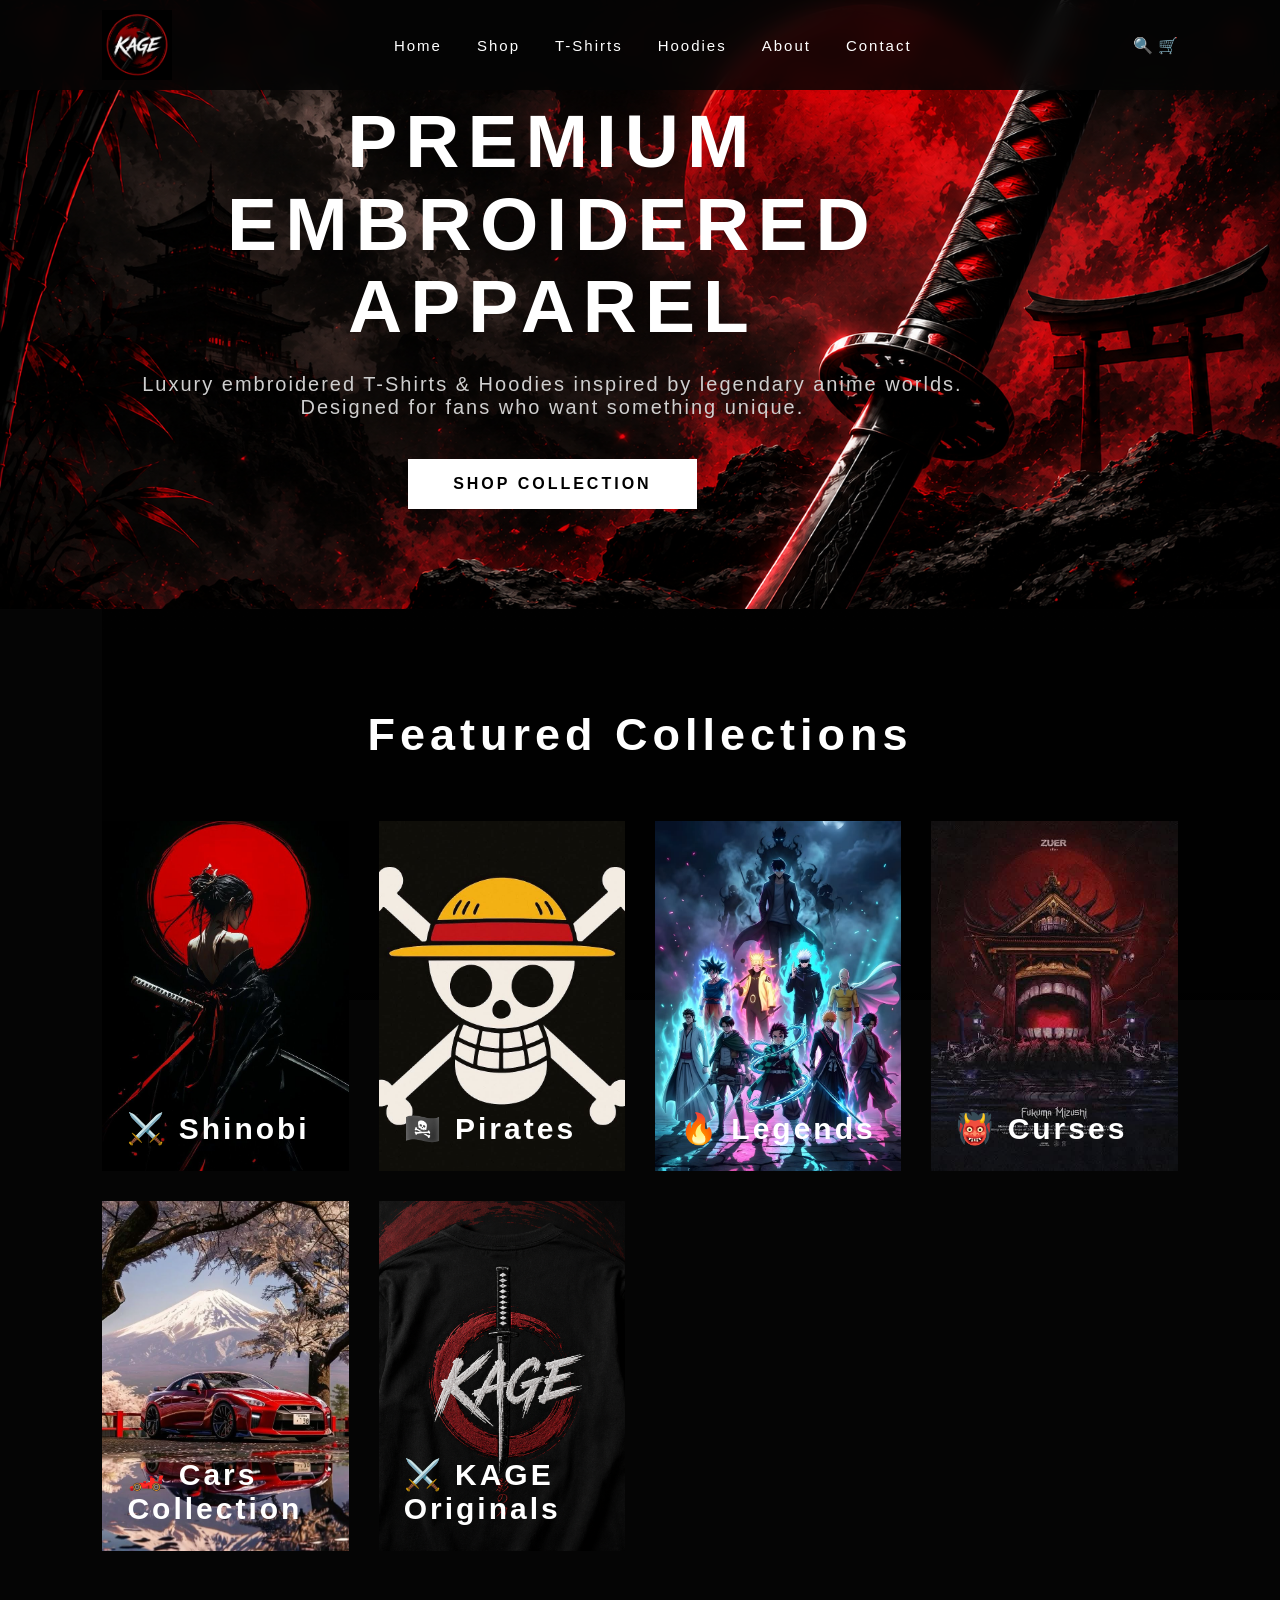
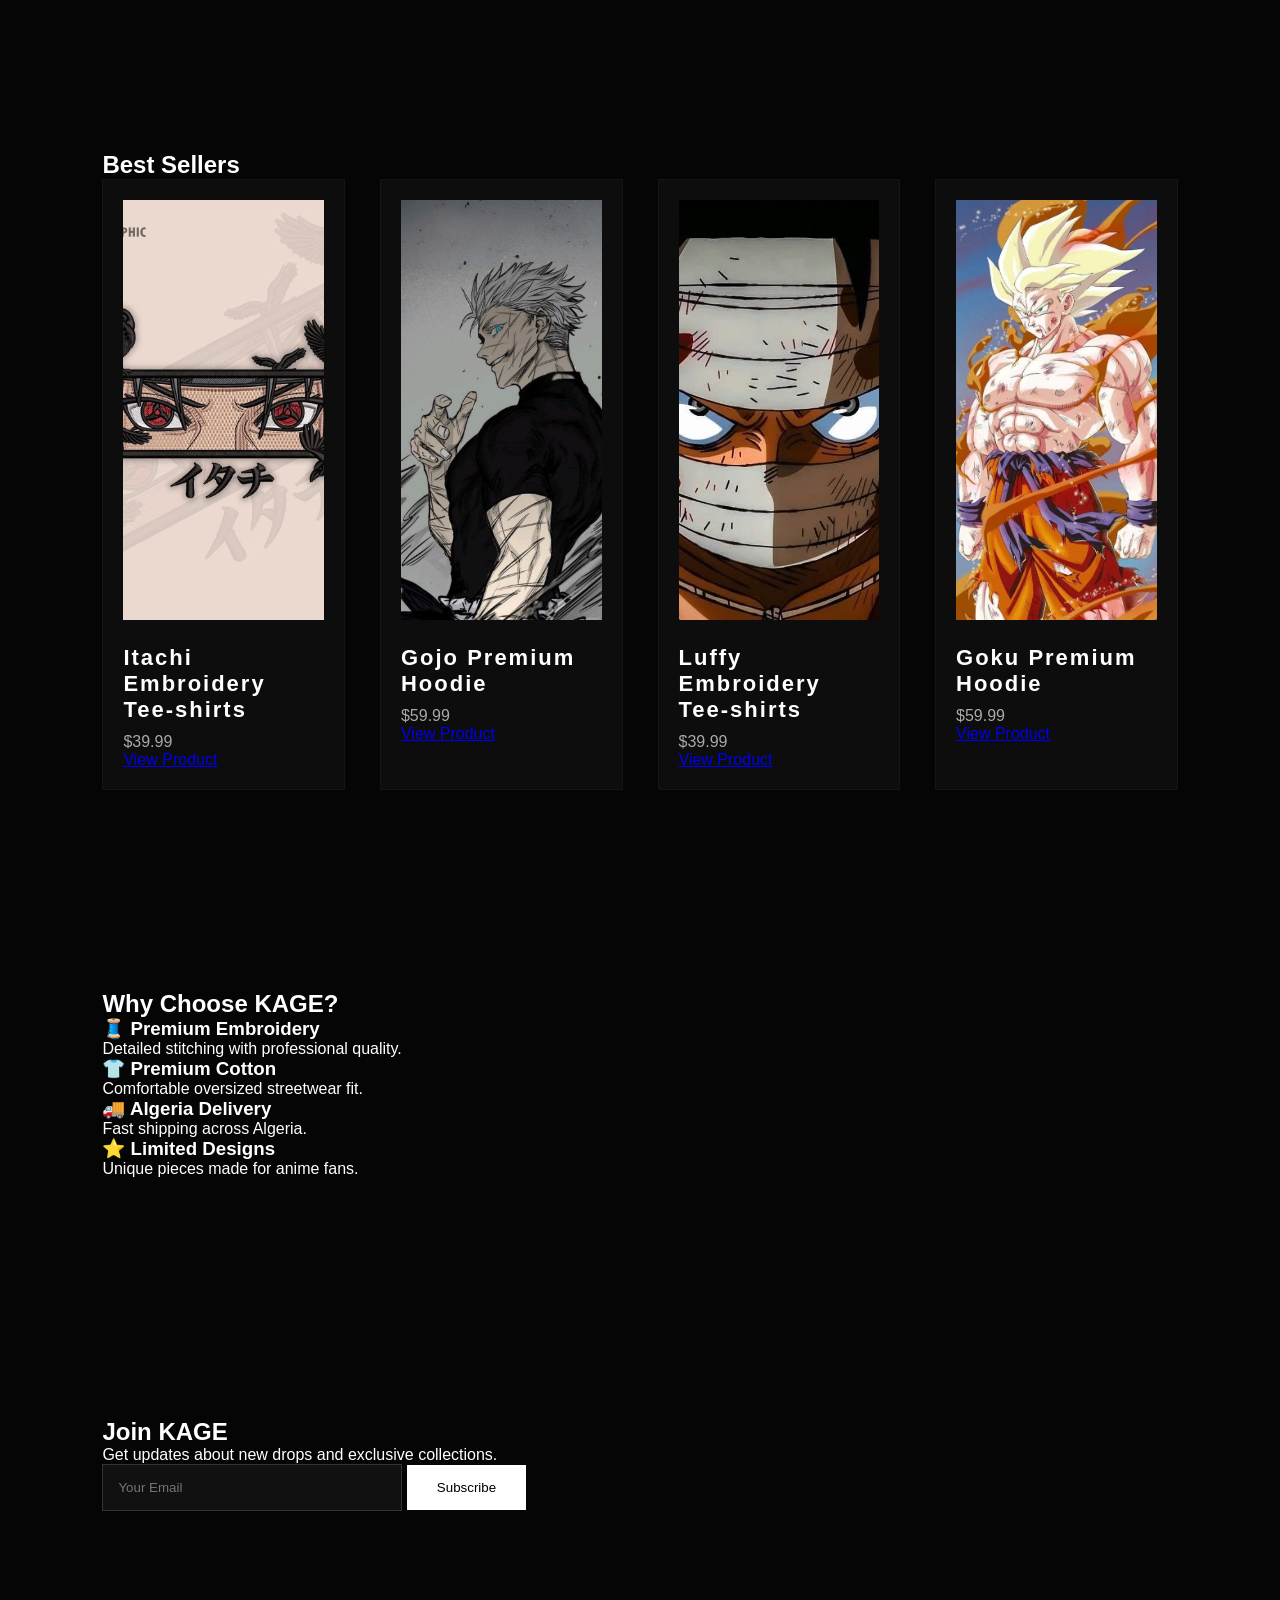
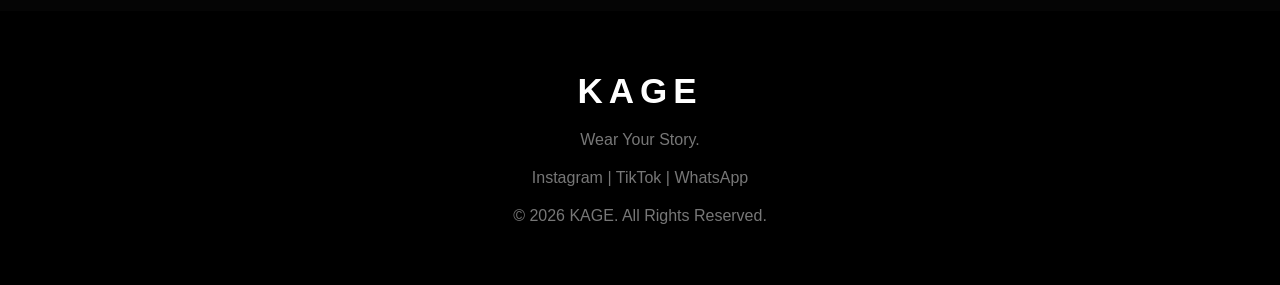
<file: index.html>
<!DOCTYPE html>
<html lang="en">

<head>
    <meta charset="UTF-8">
    <meta name="viewport" content="width=device-width, initial-scale=1.0">

    <title>KAGE | Premium Embroidered Anime Streetwear</title>

    <meta name="description" content="KAGE creates premium embroidered anime T-Shirts and Hoodies with luxury streetwear style.">

    <link rel="stylesheet" href="style.css">
</head>

<body>

<header class="navbar">

    <div class="logo">
        <img src="logo.png" alt="KAGE Logo">
    </div>

    <nav class="menu">
        <a href="index.html">Home</a>
        <a href="shop.html">Shop</a>
        <a href="#">T-Shirts</a>
        <a href="#">Hoodies</a>
        <a href="#">About</a>
        <a href="#">Contact</a>
    </nav>

    <div class="icons">
        <span>🔍</span>
        <span>🛒</span>
    </div>

</header>

<section class="hero">

    <div class="hero-content">

        <h1>
            PREMIUM<br>
            EMBROIDERED<br>
            APPAREL
        </h1>

        <p>
            Luxury embroidered T-Shirts & Hoodies inspired by legendary anime worlds.
            Designed for fans who want something unique.
        </p>

        <a href="shop.html" class="btn">
            SHOP COLLECTION
        </a>

    </div>

</section>

<section class="categories">

    <h2 class="section-title">
        Featured Collections
    </h2>

    <div class="category-grid">

        <div class="category">
            <img src="hero.jpg" alt="Shinobi Anime Collection">
            <h3>⚔️ Shinobi</h3>
        </div>

        <div class="category">
            <img src="pirates.jpg" alt="Pirates Anime Collection">
            <h3>🏴‍☠️ Pirates</h3>
        </div>
        
<div class="category">
    <img src="legends.jpg" alt="Legends Anime Collection">
    <h3>🔥 Legends</h3>
</div>

        <div class="category">
            <img src="curses.jpg" alt="Curses Anime Collection">
            <h3>👹 Curses</h3>
        </div>
        
<div class="category">
    <img src="cars.jpg" alt="Cars Collection">
    <h3>🏎️ Cars Collection</h3>
</div>

<div class="category">
    <img src="kage-original.png" alt="KAGE Originals">
    <h3>⚔️ KAGE Originals</h3>
</div>
    
    </div>

</section>

<section class="products">

    <h2>
        Best Sellers
    </h2>

    <div class="product-grid">

        <div class="product-card">
            <img src="itachi.jpg" alt="Itachi Embroidered T Shirt">
            <h3>Itachi Embroidery Tee-shirts</h3>
            <p>$39.99</p>
            <a href="product.html" class="btn-small">View Product</a>
        </div>

        <div class="product-card">
            <img src="gojo.jpg" alt="Gojo Embroidered Hoodie">
            <h3>Gojo Premium Hoodie</h3>
            <p>$59.99</p>
            <a href="product.html" class="btn-small">View Product</a>
        </div>

        <div class="product-card">
            <img src="luffy.jpg" alt="Luffy Embroidered T Shirt">
            <h3>Luffy Embroidery Tee-shirts</h3>
            <p>$39.99</p>
            <a href="product.html" class="btn-small">View Product</a>
        </div>

        <div class="product-card">
            <img src="goku.jpg" alt="Goku Embroidered Hoodie">
            <h3>Goku Premium Hoodie</h3>
            <p>$59.99</p>
            <a href="product.html" class="btn-small">View Product</a>
        </div>

    </div>

</section>

<section class="why">

    <h2>
        Why Choose KAGE?
    </h2>

    <div class="why-grid">

        <div>
            <h3>🧵 Premium Embroidery</h3>
            <p>Detailed stitching with professional quality.</p>
        </div>

        <div>
            <h3>👕 Premium Cotton</h3>
            <p>Comfortable oversized streetwear fit.</p>
        </div>

        <div>
            <h3>🚚 Algeria Delivery</h3>
            <p>Fast shipping across Algeria.</p>
        </div>

        <div>
            <h3>⭐ Limited Designs</h3>
            <p>Unique pieces made for anime fans.</p>
        </div>

    </div>

</section>

<section class="newsletter">

    <h2>
        Join KAGE
    </h2>

    <p>
        Get updates about new drops and exclusive collections.
    </p>

    <input type="email" placeholder="Your Email">

    <button>
        Subscribe
    </button>

</section>

<footer>

    <h2>KAGE</h2>

    <p>Wear Your Story.</p>

    <p>Instagram | TikTok | WhatsApp</p>

    <p>© 2026 KAGE. All Rights Reserved.</p>

</footer>

</body>
</html>
</file>
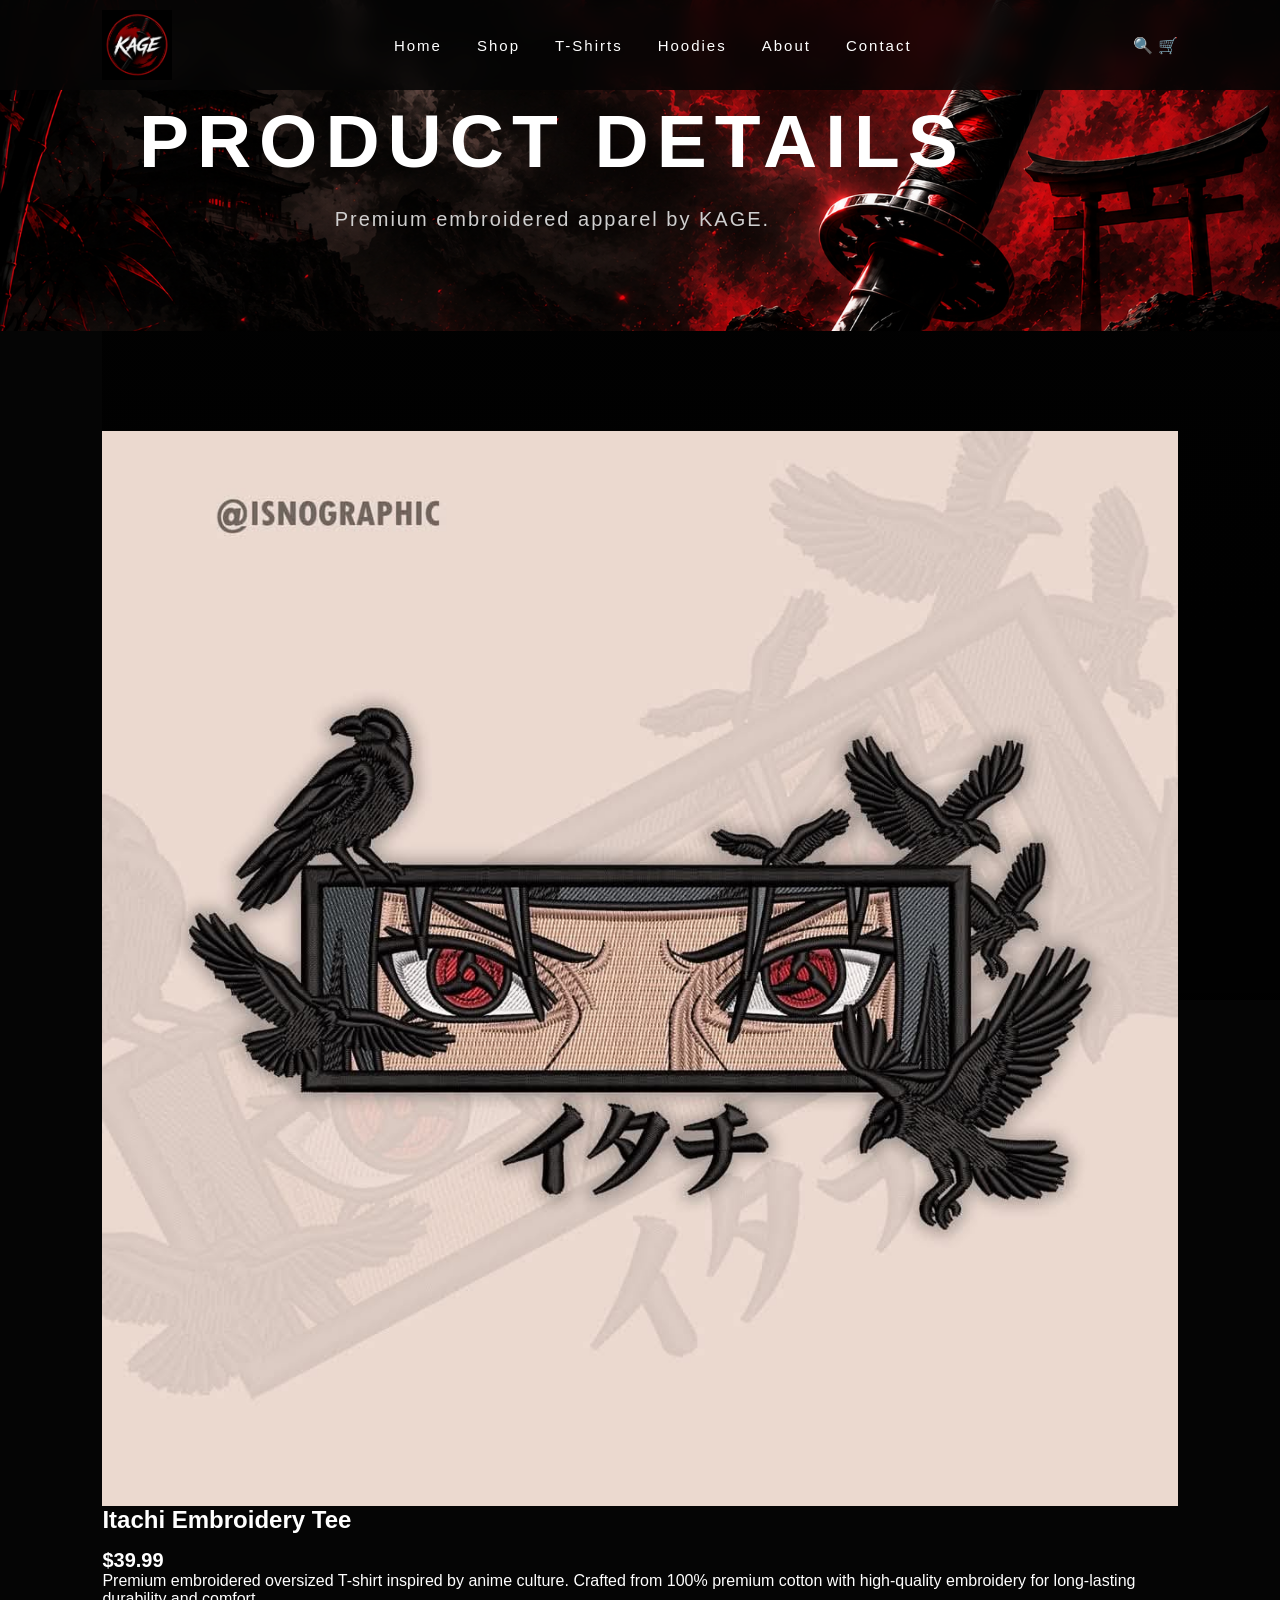
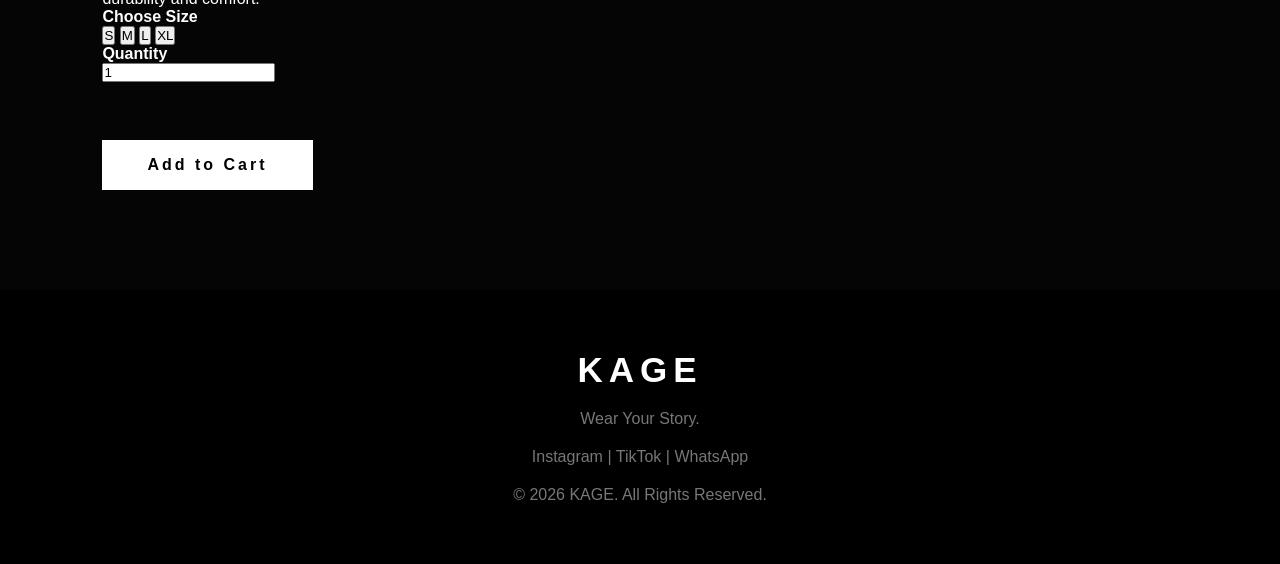
<file: product.html>
<!DOCTYPE html>
<html lang="en">

<head>
    <meta charset="UTF-8">
    <meta name="viewport" content="width=device-width, initial-scale=1.0">

<title>KAGE | Shop</title>
    <meta name="description" content="KAGE creates premium embroidered anime T-Shirts and Hoodies with luxury streetwear style.">

    <link rel="stylesheet" href="style.css">
</head>

<body>

<header class="navbar">

    <div class="logo">
        <img src="logo.png" alt="KAGE Logo">
    </div>

    <nav class="menu">
        <a href="index.html">Home</a>
        <a href="shop.html">Shop</a>
        <a href="#">T-Shirts</a>
        <a href="#">Hoodies</a>
        <a href="#">About</a>
        <a href="#">Contact</a>
    </nav>

    <div class="icons">
        <span>🔍</span>
        <span>🛒</span>
    </div>

</header>

<section class="hero">

    <div class="hero-content">

        <h1>PRODUCT DETAILS</h1>

        <p>
            Premium embroidered apparel by KAGE.
        </p>
    </div>

</section>

       
<section class="product-page">

    <div class="product-container">

        <div class="product-image">

            <img src="itachi.jpg" alt="Itachi Embroidery Tee">

        </div>

        <div class="product-details">

            <h2>Itachi Embroidery Tee</h2>

            <p class="price">$39.99</p>

            <p class="description">
                Premium embroidered oversized T-shirt inspired by anime culture.
                Crafted from 100% premium cotton with high-quality embroidery for
                long-lasting durability and comfort.
            </p>

            <h4>Choose Size</h4>

            <div class="sizes">
                <button>S</button>
                <button>M</button>
                <button>L</button>
                <button>XL</button>
            </div>

            <h4>Quantity</h4>

            <input type="number" value="1" min="1">

            <br><br>

            <a href="#" class="btn">Add to Cart</a>

        </div>

    </div>

</section>
       



<footer>

    <h2>KAGE</h2>

    <p>Wear Your Story.</p>

    <p>Instagram | TikTok | WhatsApp</p>

    <p>© 2026 KAGE. All Rights Reserved.</p>

</footer>

</body>
</html>
</file>
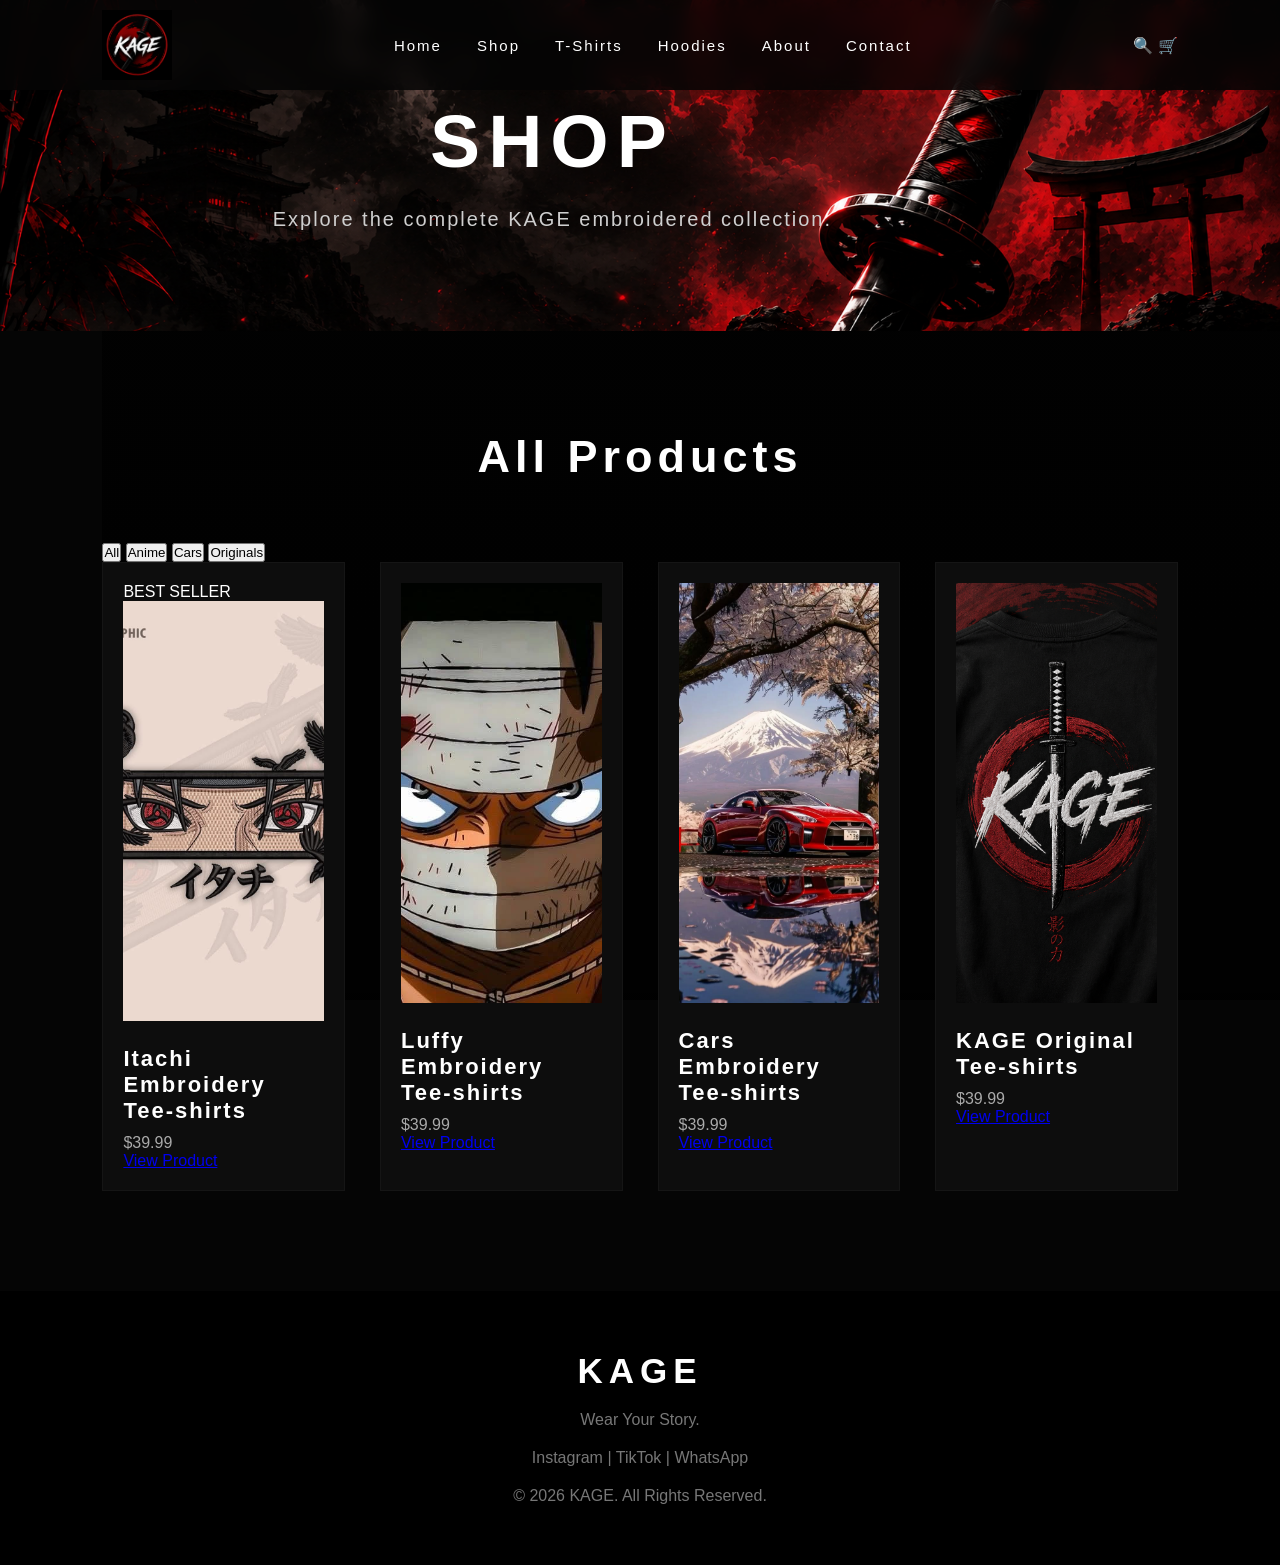
<file: shop.html>
<!DOCTYPE html>
<html lang="en">

<head>
    <meta charset="UTF-8">
    <meta name="viewport" content="width=device-width, initial-scale=1.0">

<title>KAGE | Shop</title>
    <meta name="description" content="KAGE creates premium embroidered anime T-Shirts and Hoodies with luxury streetwear style.">

    <link rel="stylesheet" href="style.css">
</head>

<body>

<header class="navbar">

    <div class="logo">
        <img src="logo.png" alt="KAGE Logo">
    </div>

    <nav class="menu">
        <a href="index.html">Home</a>
        <a href="shop.html">Shop</a>
        <a href="#">T-Shirts</a>
        <a href="#">Hoodies</a>
        <a href="#">About</a>
        <a href="#">Contact</a>
    </nav>

    <div class="icons">
        <span>🔍</span>
        <span>🛒</span>
    </div>

</header>

<section class="hero">

    <div class="hero-content">

        <h1>SHOP</h1>

        <p>
            Explore the complete KAGE embroidered collection.
        </p>

    </div>

</section>

       
<section class="products">

   <h2 class="section-title">
    All Products
   </h2>
<div class="shop-filters">

    <button class="filter-btn active">All</button>

    <button class="filter-btn">Anime</button>

    <button class="filter-btn">Cars</button>

    <button class="filter-btn">Originals</button>
</div>

    
  <div class="product-grid">

    <div class="product-card">

        <span class="product-badge">BEST SELLER</span>

        <img src="itachi.jpg" alt="Itachi Embroidery Tee-shirts">

        <h3>Itachi Embroidery Tee-shirts</h3>

        <p>$39.99</p>

        <a href="product.html" class="btn-small">View Product</a>

    </div>

    <div class="product-card">

        <img src="luffy.jpg" alt="Luffy Embroidery Tee-shirts">

        <h3>Luffy Embroidery Tee-shirts</h3>

        <p>$39.99</p>

        <a href="product.html" class="btn-small">View Product</a>

    </div>

    <div class="product-card">

        <img src="cars.jpg" alt="Cars Embroidery Tee-shirts">

        <h3>Cars Embroidery Tee-shirts</h3>

        <p>$39.99</p>

        <a href="product.html" class="btn-small">View Product</a>

    </div>

    <div class="product-card">

        <img src="kage-original.png" alt="KAGE Original Tee-shirts">

        <h3>KAGE Original Tee-shirts</h3>

        <p>$39.99</p>

        <a href="product.html" class="btn-small">View Product</a>

    </div>

</div>

</section>
       



<footer>

    <h2>KAGE</h2>

    <p>Wear Your Story.</p>

    <p>Instagram | TikTok | WhatsApp</p>

    <p>© 2026 KAGE. All Rights Reserved.</p>

</footer>

</body>
</html>
</file>
<file: style.css>
/* =========================
   KAGE - Premium Apparel
   Homepage CSS Part 1
========================= */

* {
    margin: 0;
    padding: 0;
    box-sizing: border-box;
    font-family: 'Arial', sans-serif;
}

body {
    background: #050505;
    color: white;
    overflow-x: hidden;
}


/* =========================
   HEADER / NAVIGATION
========================= */

header {
    width: 100%;
    height: 90px;
    padding: 0 8%;
    display: flex;
    align-items: center;
    justify-content: space-between;
    position: fixed;
    top: 0;
    z-index: 1000;
    background: rgba(5,5,5,0.85);
    backdrop-filter: blur(10px);
}


header h1 {
    font-size: 32px;
    letter-spacing: 5px;
    font-weight: 900;
}
.logo{
    width:70px;
    height:70px;
    display:flex;
    align-items:center;
}

.logo img{
    width:100%;
    height:100%;
    object-fit:contain;
}


nav {
    display: flex;
    gap: 35px;
}


nav a {
    text-decoration: none;
    color: white;
    font-size: 15px;
    letter-spacing: 2px;
    transition: 0.3s;
}


nav a:hover {
    color: #aaa;
}



/* =========================
   HERO SECTION
========================= */


  .hero {
    background-image: url("banner.png");
    background-size: cover;
    background-position: center;
} 



.hero::before {

    content:"";
    position:absolute;
    width:100%;
    height:100%;
    background:
    linear-gradient(
    rgba(0,0,0,.65),
    rgba(0,0,0,.9)
    );

    z-index:-1;

}



.hero-content {

    max-width:900px;
    text-align:center;

}


.hero h1 {
    font-size:75px;
    letter-spacing:8px;
    line-height:1.1;
    font-weight:900;
}



.hero p {

    margin-top:25px;
    font-size:20px;
    color:#cfcfcf;
    letter-spacing:2px;

}




/* =========================
   BUTTONS
========================= */


.btn {

    display:inline-block;
    margin-top:40px;
    padding:16px 45px;

    background:white;
    color:black;

    text-decoration:none;

    font-weight:bold;
    letter-spacing:3px;

    transition:.3s;

}


.btn:hover {

    background:#111;
    color:white;
    border:1px solid white;

}



/* =========================
   GENERAL SECTIONS
========================= */


section {

    padding:100px 8%;

}



.section-title {

    text-align:center;
    font-size:45px;
    letter-spacing:5px;
    margin-bottom:60px;

}



/* =========================
   COLLECTION INTRO
========================= */


.collection {

    text-align:center;

}


.collection p {

    max-width:700px;
    margin:auto;

    color:#aaa;
    font-size:18px;
    line-height:1.8;

}



/* =========================
   LAYOUT
========================= */


.container {

    width:100%;
    max-width:1400px;
    margin:auto;

}



.flex {

    display:flex;
    align-items:center;
    justify-content:space-between;

}



/* =========================
   IMAGE EFFECTS
========================= */


img {

    max-width:100%;
    display:block;

}


.image-hover {

    overflow:hidden;

}


.image-hover img {

    transition:.6s;

}


.image-hover:hover img {

    transform:scale(1.08);

}



/* =========================
   DARK PREMIUM STYLE
========================= */


.dark-box {

    background:#0d0d0d;
    padding:40px;
    border-radius:5px;

}


.line {

    width:80px;
    height:2px;
    background:white;
    margin:20px auto;

}



/* =========================
   SCROLL EFFECT PREP
========================= */


.fade {

    opacity:0;
    transform:translateY(30px);
    transition:1s;

}


.fade.show {

    opacity:1;
    transform:translateY(0);

}



/* =========================
   MOBILE MENU SPACE
========================= */


.menu-icon {

    display:none;
    font-size:30px;

}





}/* =========================
   PRODUCT CARDS
========================= */

.products{
    padding:100px 8%;
}

.product-grid{
    display:grid;
    grid-template-columns:repeat(4,1fr);
    gap:35px;
}


.product-card {

    background:#0d0d0d;
    padding:20px;

    transition:.4s;
    border:1px solid #151515;

}


.product-card:hover {

    transform:translateY(-10px);
    border-color:white;

}


.product-card img {

    width:100%;
    height:420px;
    object-fit:cover;

}



.product-card h3 {

    margin-top:25px;
    font-size:22px;
    letter-spacing:2px;

}



.product-card p {

    margin-top:10px;
    color:#aaa;

}



.price {

    margin-top:15px;
    font-size:20px;
    font-weight:bold;

}



/* =========================
   CATEGORY CARDS
========================= */


.categories{
    padding:100px 8%;
}

.category-grid{
    display:grid;
    grid-template-columns:repeat(4,1fr);
    gap:30px;
}


.category {

    height:350px;
    position:relative;
    overflow:hidden;

}



.category img {

    width:100%;
    height:100%;
    object-fit:cover;
    transition:.6s;

}



.category:hover img {

    transform:scale(1.1);

}



.category h3 {

    position:absolute;
    bottom:25px;
    left:25px;

    font-size:30px;
    letter-spacing:3px;

}



/* =========================
   ABOUT SECTION
========================= */


.about {

    display:flex;
    gap:60px;
    align-items:center;

}



.about-text {

    flex:1;

}



.about-text h2 {

    font-size:45px;
    letter-spacing:5px;

}



.about-text p {

    color:#aaa;
    margin-top:25px;
    line-height:1.8;
    font-size:18px;

}



.about-image {

    flex:1;

}



/* =========================
   FOOTER
========================= */


footer {

    background:#000;
    padding:60px 8%;
    text-align:center;

}



footer h2 {

    font-size:35px;
    letter-spacing:6px;

}



footer p {

    color:#777;
    margin-top:20px;

}



.socials {

    margin-top:30px;

}



.socials a {

    color:white;
    text-decoration:none;
    margin:0 15px;
    letter-spacing:2px;

}



.socials a:hover {

    color:#aaa;

}



/* =========================
   NEWSLETTER
========================= */


.newsletter {

    margin-top:40px;

}



.newsletter input {

    padding:15px;
    width:300px;

    background:#111;
    border:1px solid #333;

    color:white;

}



.newsletter button {

    padding:15px 30px;

    background:white;
    border:none;

    cursor:pointer;

}



/* =========================
   ANIMATIONS
========================= */


@keyframes fadeUp {

    from {

        opacity:0;
        transform:translateY(40px);

    }

    to {

        opacity:1;
        transform:translateY(0);

    }

}



.hero-content {

    animation:fadeUp 1.2s ease;

}



/* =========================
   MOBILE RESPONSIVE
========================= */


@media(max-width:900px){


header {

    padding:0 5%;

}


header h1 {

    font-size:25px;

}


nav {

    display:none;

}



.menu-icon {

    display:block;

}



.hero h1 {
    font-size:45px;
    letter-spacing:4px;
}



.hero p {

    font-size:16px;

}



.products {

    grid-template-columns:1fr;

}



.categories {

    grid-template-columns:1fr;

}



.about {

    flex-direction:column;

}



.about-text h2 {

    font-size:35px;

}



.product-card img {

    height:350px;

}


}



@media(max-width:500px){

.hero h1{
    font-size:35px;
}


.section-title {

    font-size:32px;

}


.btn {

    padding:14px 30px;

}


.newsletter input {

    width:100%;

}


.newsletter button {

    width:100%;
    margin-top:10px;

}

 /* SHOP FILTERS */

.shop-filters {
    display: flex;
    justify-content: center;
    gap: 15px;
    margin: 30px 0;
    flex-wrap: wrap;
}

.filter-btn {
    background: transparent;
    color: white;
    border: 2px solid #b30000;
    padding: 12px 28px;
    cursor: pointer;
    font-size: 16px;
    border-radius: 30px;
    transition: 0.3s;
}

.filter-btn:hover,
.filter-btn.active {
    background: #b30000;
    color: white;
}
/* PRODUCT BADGE */

.product-card {
    position: relative;
    overflow: hidden;
}

.product-badge {
    position: absolute;
    top: 15px;
    left: 15px;
    background: #b30000;
    color: white;
    padding: 6px 12px;
    font-size: 12px;
    font-weight: bold;
    border-radius: 20px;
    z-index: 2;
}

.product-card img {
    transition: transform 0.4s ease;
}

.product-card:hover img {
    transform: scale(1.05);
}
   /* PREMIUM PRODUCT CARDS */

.product-card {
    background: #111;
    border-radius: 18px;
    overflow: hidden;
    text-align: center;
    transition: transform 0.3s ease, box-shadow 0.3s ease;
    border: 1px solid #222;
    padding-bottom: 20px;
}

.product-card:hover {
    transform: translateY(-8px);
    box-shadow: 0 12px 30px rgba(179, 0, 0, 0.35);
}

.product-card img {
    width: 100%;
    display: block;
}

.product-card h3 {
    color: white;
    margin: 20px 0 10px;
    font-size: 22px;
}

.product-card p {
    color: #b30000;
    font-size: 20px;
    font-weight: bold;
    margin-bottom: 20px;
}

.btn-small {
    display: inline-block;
    padding: 12px 25px;
    background: #b30000;
    color: white;
    text-decoration: none;
    border-radius: 30px;
    transition: 0.3s;
}

.btn-small:hover {
    background: #ff1a1a;
}
   /* PRODUCT GRID */

.product-grid {
    display: grid;
    grid-template-columns: repeat(auto-fit, minmax(280px, 1fr));
    gap: 35px;
    max-width: 1300px;
    margin: auto;
    padding: 20px;
}
/* PRODUCT PAGE */

.product-page {
    padding: 80px 5%;
}

.product-container {
    display: flex;
    gap: 60px;
    max-width: 1200px;
    margin: auto;
    align-items: center;
}

.product-image {
    flex: 1;
}

.product-image img {
    width: 100%;
    max-width: 500px;
    border-radius: 20px;
}

.product-details {
    flex: 1;
}

.product-details h2 {
    font-size: 40px;
    color: white;
    margin-bottom: 15px;
}

.price {
    color: #b30000;
    font-size: 28px;
    font-weight: bold;
}

.description {
    color: #ccc;
    line-height: 1.7;
    margin: 25px 0;
}

.product-details h4 {
    color: white;
    margin-top: 25px;
}

.sizes button {
    background: transparent;
    color: white;
    border: 1px solid #b30000;
    padding: 10px 18px;
    margin-right: 10px;
    cursor: pointer;
}

.sizes button:hover {
    background: #b30000;
}

.product-details input {
    width: 70px;
    padding: 10px;
    margin-top: 10px;
}

.product-details .btn {
    display: inline-block;
    background: #b30000;
    color: white;
    padding: 15px 35px;
    border-radius: 30px;
    text-decoration: none;
}
</file>
